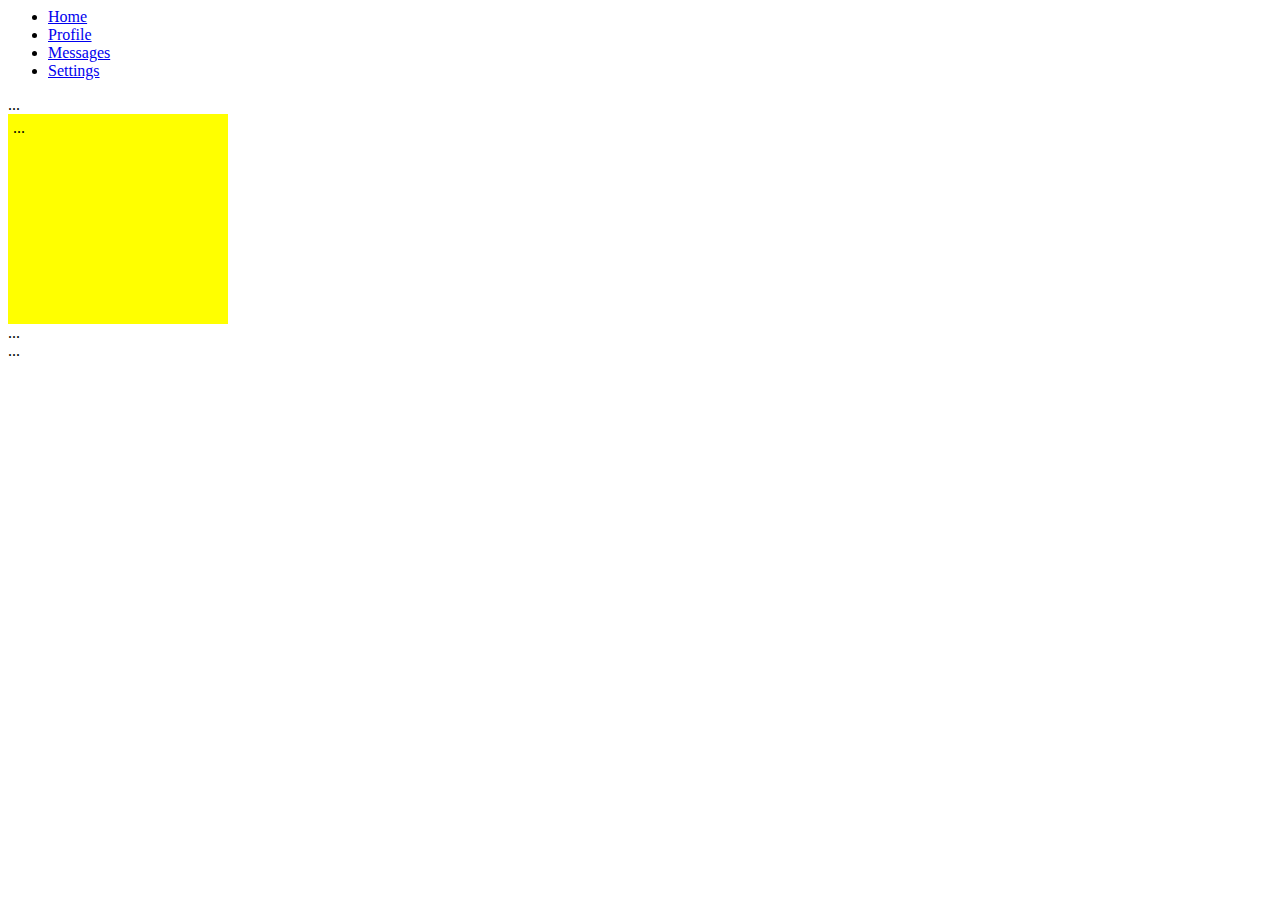
<file: public/menu.html>
<html>
<head>
    <link href="stylesheets/boostrap.css" rel="stylesheet" type="text/css">
    <script src="javascripts/bootstrap.js" type="text/javascript" ></script>
</head>
<body>

<div>

    <!-- Nav tabs -->
    <ul class="nav nav-tabs" role="tablist">
        <li role="presentation" class="active"><a href="#home" aria-controls="home" role="tab" data-toggle="tab">Home</a></li>
        <li role="presentation"><a href="#profile" aria-controls="profile" role="tab" data-toggle="tab">Profile</a></li>
        <li role="presentation"><a href="#messages" aria-controls="messages" role="tab" data-toggle="tab">Messages</a></li>
        <li role="presentation"><a href="#settings" aria-controls="settings" role="tab" data-toggle="tab">Settings</a></li>
    </ul>

    <!-- Tab panes -->
    <div class="tab-content">
        <div role="tabpanel" class="tab-pane active" id="home">...</div>
        <div role="tabpanel" class="tab-pane" id="profile">...</div>
        <div role="tabpanel" class="tab-pane" id="messages">...</div>
        <div role="tabpanel" class="tab-pane" id="settings">...</div>
    </div>

</div>
</body>
</html>
</file>
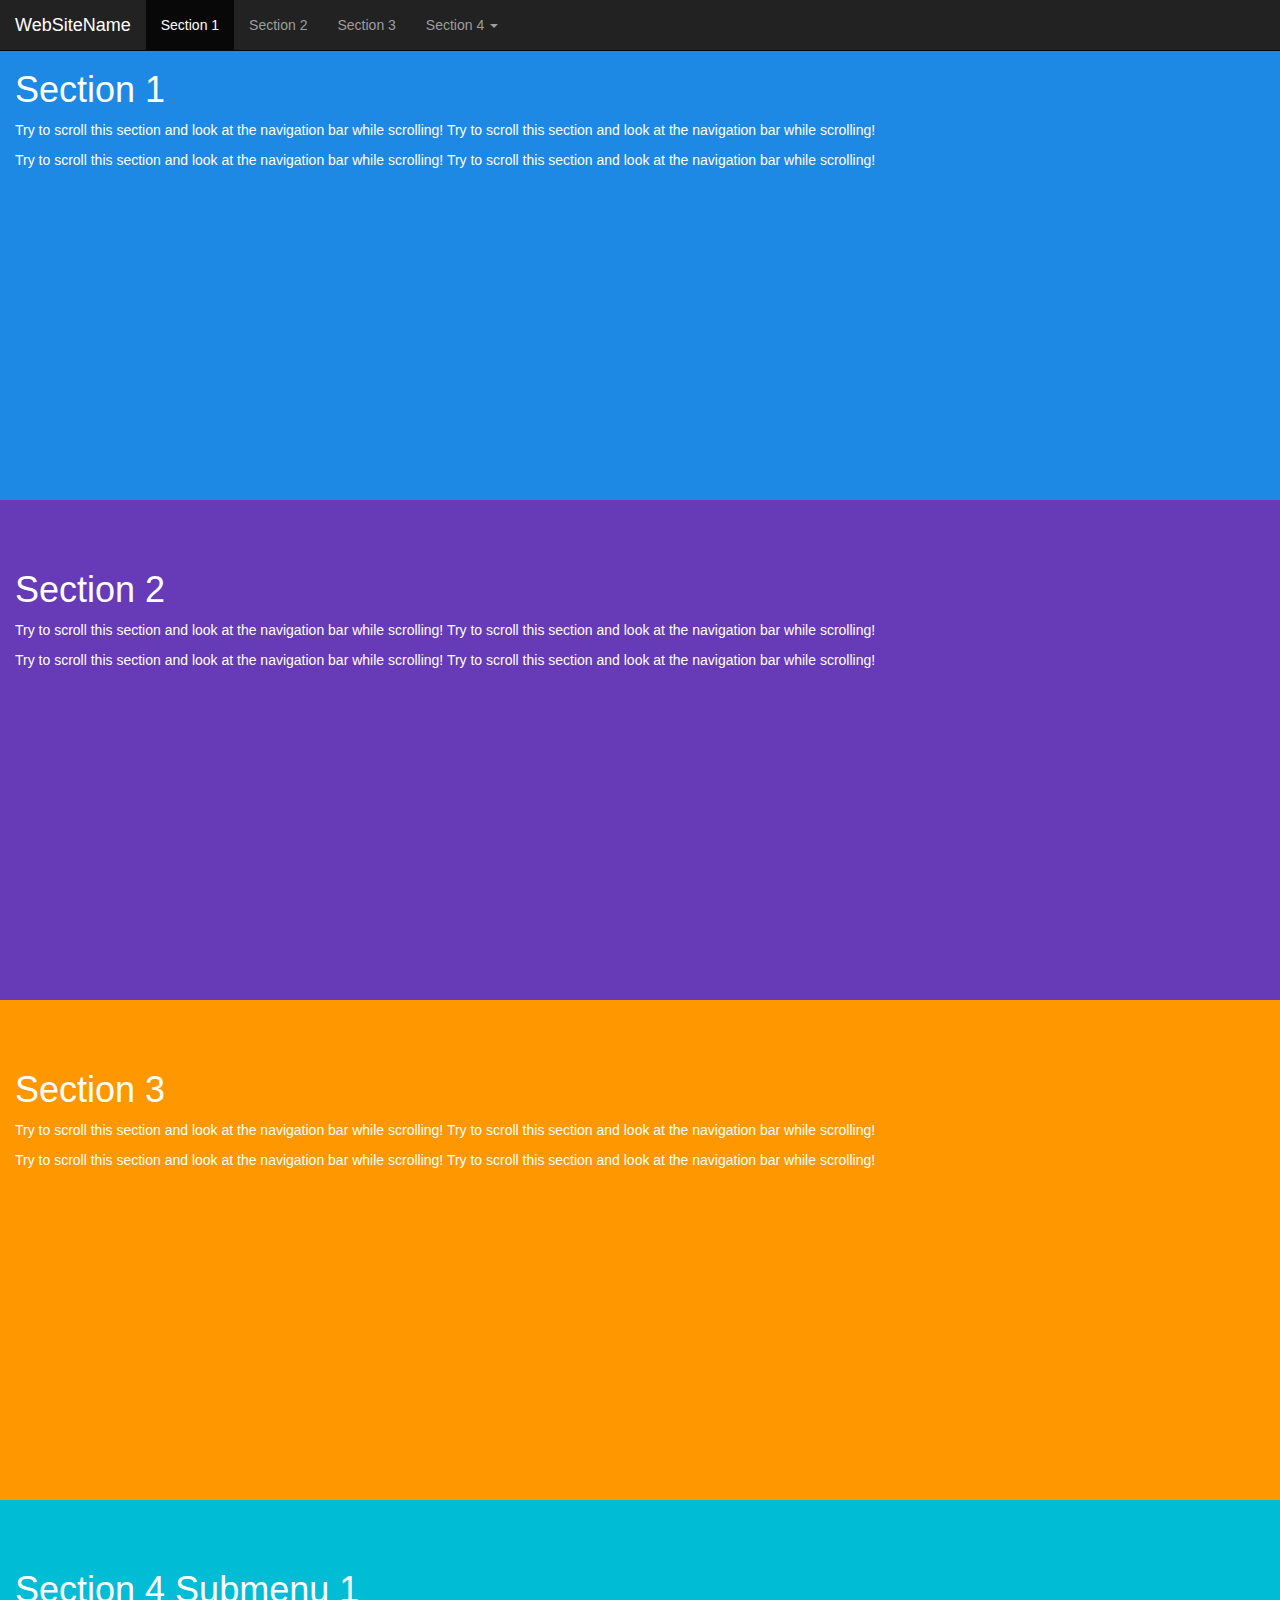
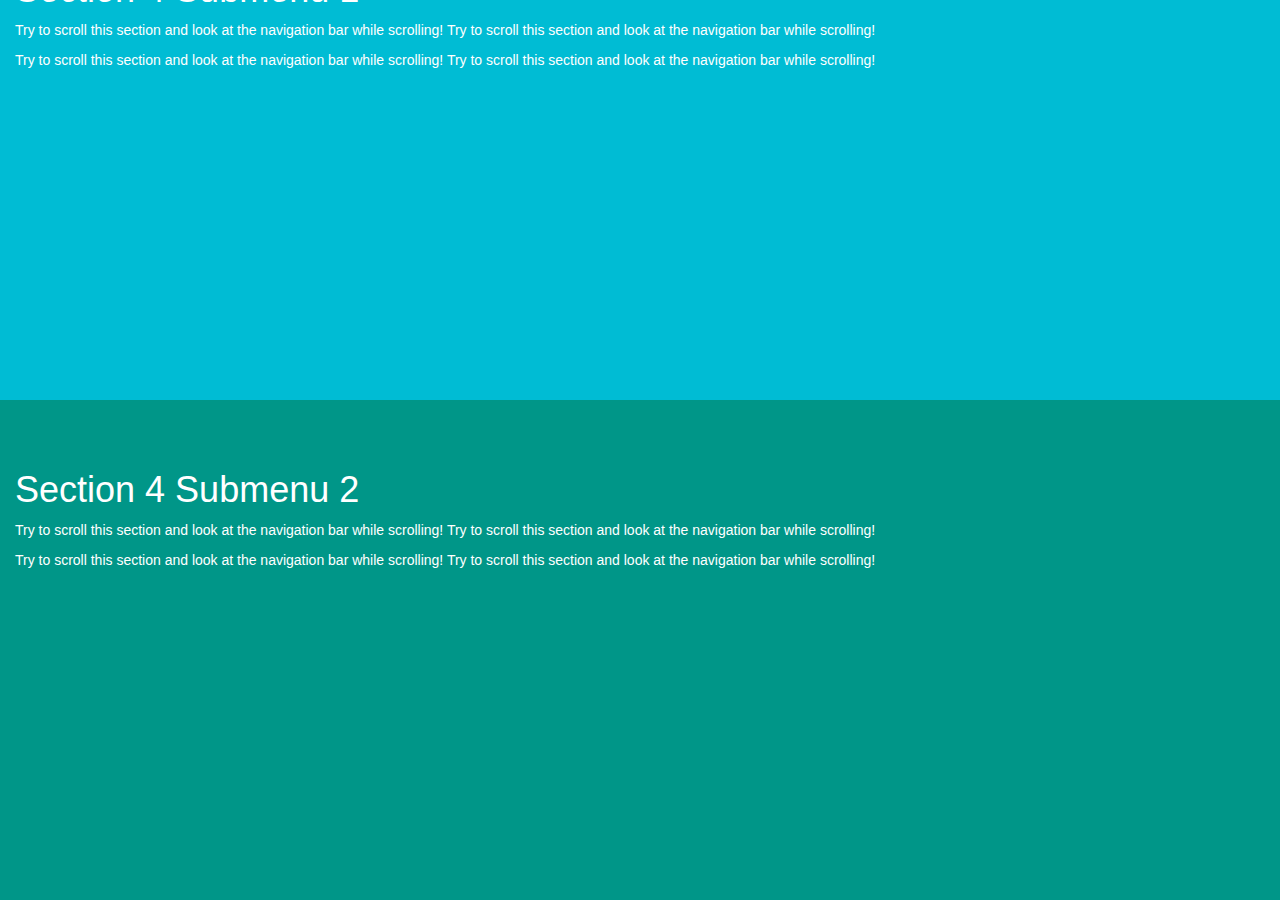
<file: public/stylesheets/croll.html>
<!DOCTYPE html>
<html>
<head>
  <title>Bootstrap Example</title>
  <meta charset="utf-8">
  <meta name="viewport" content="width=device-width, initial-scale=1">
  <link rel="stylesheet" href="http://maxcdn.bootstrapcdn.com/bootstrap/3.3.5/css/bootstrap.min.css">
  <script src="https://ajax.googleapis.com/ajax/libs/jquery/1.11.3/jquery.min.js"></script>
  <script src="http://maxcdn.bootstrapcdn.com/bootstrap/3.3.5/js/bootstrap.min.js"></script>
  <style>
  body {
      position: relative; 
  }
  #section1 {padding-top:50px;height:500px;color: #fff; background-color: #1E88E5;}
  #section2 {padding-top:50px;height:500px;color: #fff; background-color: #673ab7;}
  #section3 {padding-top:50px;height:500px;color: #fff; background-color: #ff9800;}
  #section41 {padding-top:50px;height:500px;color: #fff; background-color: #00bcd4;}
  #section42 {padding-top:50px;height:500px;color: #fff; background-color: #009688;}
  </style>
</head>
<body data-spy="scroll" data-target=".navbar" data-offset="50">

<nav class="navbar navbar-inverse navbar-fixed-top">
  <div class="container-fluid">
    <div class="navbar-header">
        <button type="button" class="navbar-toggle" data-toggle="collapse" data-target="#myNavbar">
          <span class="icon-bar"></span>
          <span class="icon-bar"></span>
          <span class="icon-bar"></span>                        
      </button>
      <a class="navbar-brand" href="#">WebSiteName</a>
    </div>
    <div>
      <div class="collapse navbar-collapse" id="myNavbar">
        <ul class="nav navbar-nav">
          <li><a href="#section1">Section 1</a></li>
          <li><a href="#section2">Section 2</a></li>
          <li><a href="#section3">Section 3</a></li>
          <li class="dropdown"><a class="dropdown-toggle" data-toggle="dropdown" href="#">Section 4 <span class="caret"></span></a>
            <ul class="dropdown-menu">
              <li><a href="#section41">Section 4-1</a></li>
              <li><a href="#section42">Section 4-2</a></li>
            </ul>
          </li>
        </ul>
      </div>
    </div>
  </div>
</nav>    

<div id="section1" class="container-fluid">
  <h1>Section 1</h1>
  <p>Try to scroll this section and look at the navigation bar while scrolling! Try to scroll this section and look at the navigation bar while scrolling!</p>
  <p>Try to scroll this section and look at the navigation bar while scrolling! Try to scroll this section and look at the navigation bar while scrolling!</p>
</div>
<div id="section2" class="container-fluid">
  <h1>Section 2</h1>
  <p>Try to scroll this section and look at the navigation bar while scrolling! Try to scroll this section and look at the navigation bar while scrolling!</p>
  <p>Try to scroll this section and look at the navigation bar while scrolling! Try to scroll this section and look at the navigation bar while scrolling!</p>
</div>
<div id="section3" class="container-fluid">
  <h1>Section 3</h1>
  <p>Try to scroll this section and look at the navigation bar while scrolling! Try to scroll this section and look at the navigation bar while scrolling!</p>
  <p>Try to scroll this section and look at the navigation bar while scrolling! Try to scroll this section and look at the navigation bar while scrolling!</p>
</div>
<div id="section41" class="container-fluid">
  <h1>Section 4 Submenu 1</h1>
  <p>Try to scroll this section and look at the navigation bar while scrolling! Try to scroll this section and look at the navigation bar while scrolling!</p>
  <p>Try to scroll this section and look at the navigation bar while scrolling! Try to scroll this section and look at the navigation bar while scrolling!</p>
</div>
<div id="section42" class="container-fluid">
  <h1>Section 4 Submenu 2</h1>
  <p>Try to scroll this section and look at the navigation bar while scrolling! Try to scroll this section and look at the navigation bar while scrolling!</p>
  <p>Try to scroll this section and look at the navigation bar while scrolling! Try to scroll this section and look at the navigation bar while scrolling!</p>
</div>

</body>
</html>
</file>
<file: public/stylesheets/boostrap.css>
#nav {
    line-height:30px;
    background-color:black;
    height:200px;
    width:210px;
    float:left;
    padding:5px;	
	color:white;
}

#side{
    background-color:black;
    height:550px;
    width:220px;
    float:left;
    padding:5px;	
}

#name{
	background-color:green;
	height:50px;
	width:210px;
	float:center;
    padding:5px;
}

#profile{
	background-color:yellow;
	height:200px;
	width:210px;
	float:center;
    padding:5px;
}

#recent{
	background-color:white;
	height:50px;
	width:100%;
	float:center;
    padding:5px ;
}

#circle{
	background-color:white;
	height:200px;
	width:100%;
	float:center;
}

#layout{
	padding:0px;
	width:100%;
	background-color:green;
	height:560px;
}

#section {
    width:350px;
    float:left;
    padding:0px;	 	 
}

#datetab{
	border-bottom:5px;
	background-color:gray;
}

#footer {
    background-color:black;
    color:white;
    clear:both;
    text-align:center;
   padding:5px;	 	 
}
</file>
